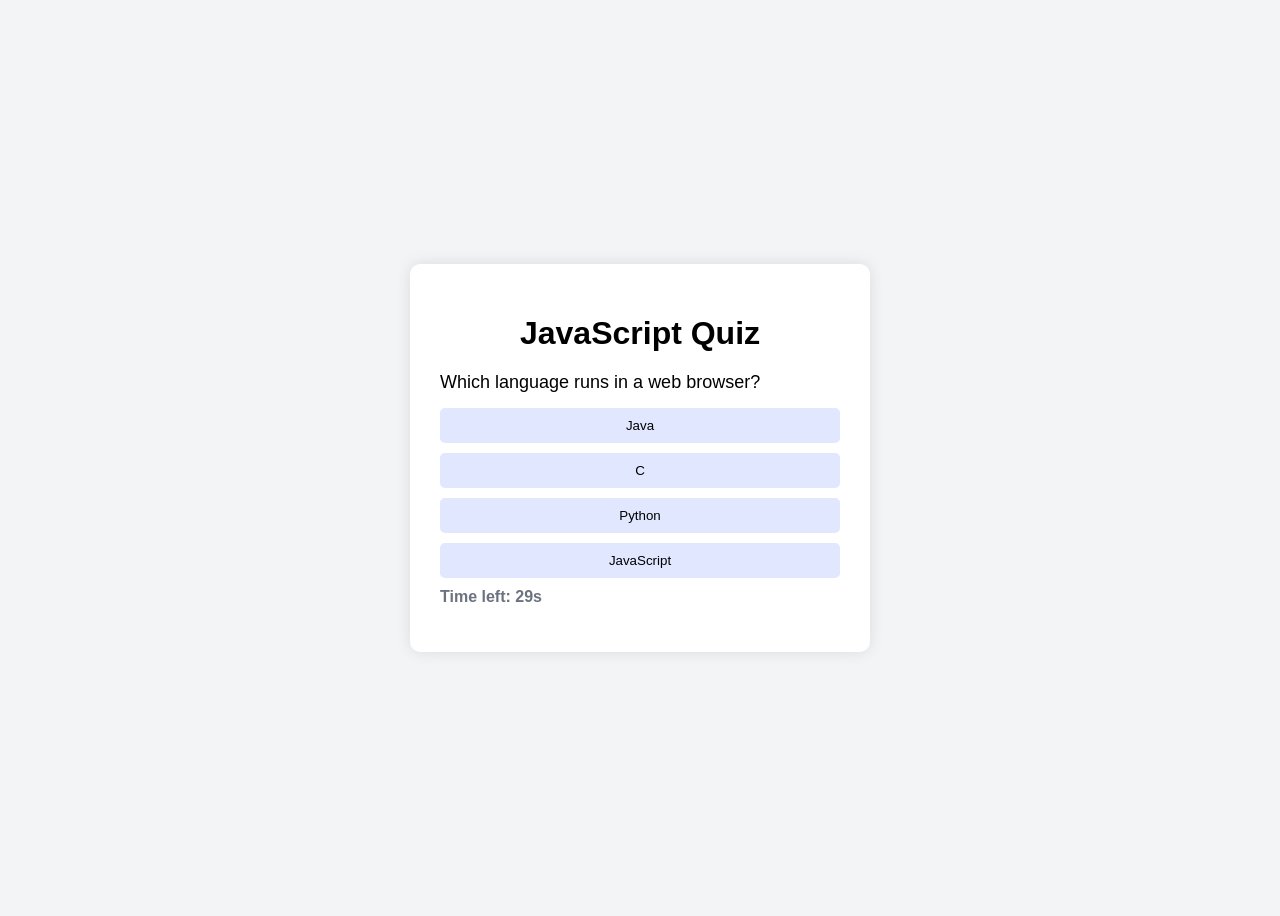
<file: index.html>
<!DOCTYPE html>
<html lang="en">
<head>
  <meta charset="UTF-8" />
  <meta name="viewport" content="width=device-width, initial-scale=1.0"/>
  <title>Quiz App</title>
  <link rel="stylesheet" href="style.css" />
</head>
<body>
  <div class="quiz-container">
    <h1>JavaScript Quiz</h1>
    <div id="quiz">
      <p id="question">Question text</p>
      <div id="options"></div>
      <p id="timer">Time left: <span id="time">30</span>s</p>
      <button id="nextBtn">Next</button>
    </div>
    <div id="result" class="hidden">
      <h2>Your Score: <span id="score">0</span></h2>
      <button onclick="startQuiz()">Restart Quiz</button>
    </div>
  </div>
  <script src="script.js"></script>
</body>
</html>
</file>
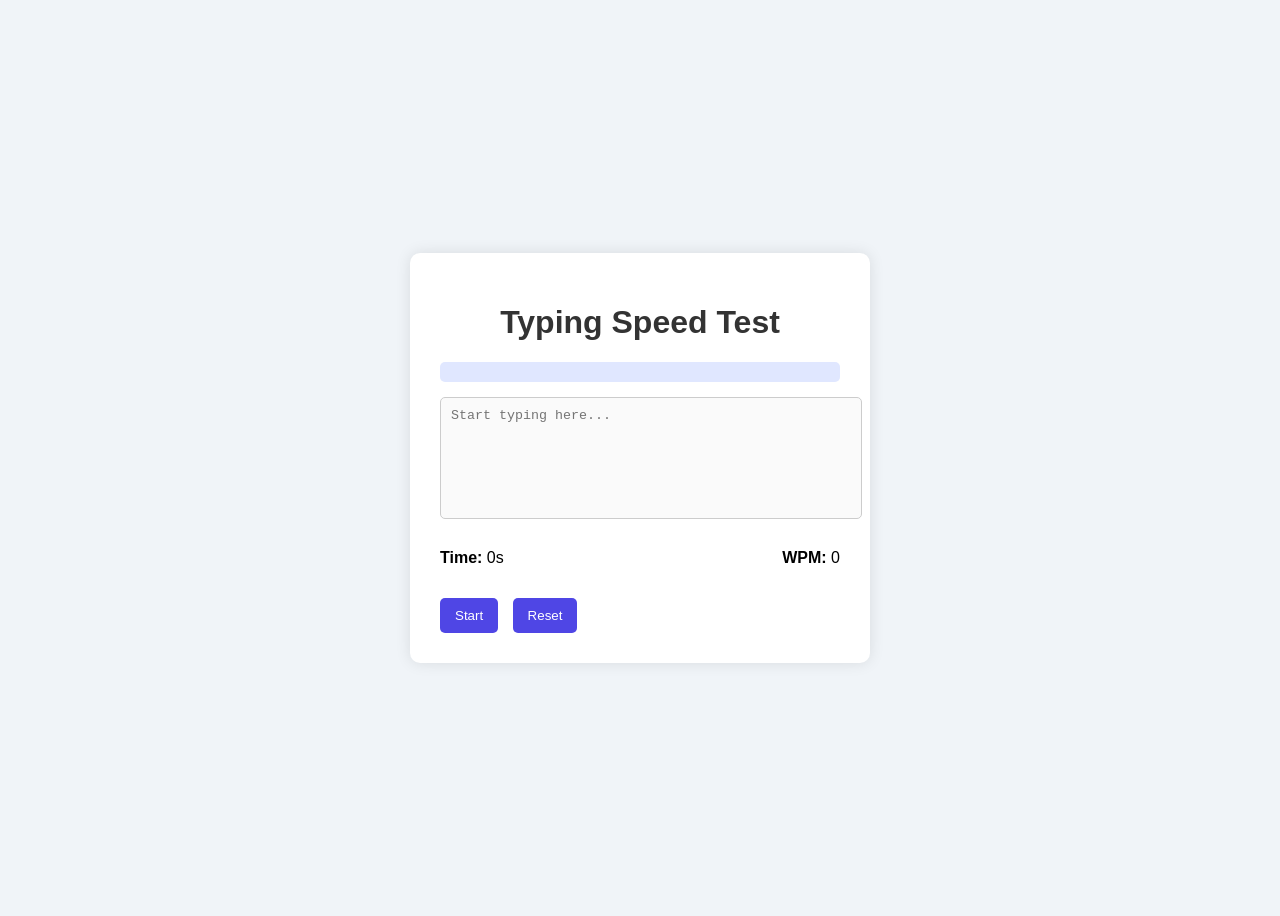
<file: Typing speed/index.html>
<!DOCTYPE html>
<html lang="en">
<head>
  <meta charset="UTF-8" />
  <meta name="viewport" content="width=device-width, initial-scale=1.0"/>
  <title>Typing Speed Test</title>
  <link rel="stylesheet" href="style.css" />
</head>
<body>
  <div class="container">
    <h1>Typing Speed Test</h1>
    <p id="sentence"></p>
    <textarea id="input" placeholder="Start typing here..." disabled></textarea>
    <div class="stats">
      <p><strong>Time:</strong> <span id="timer">0</span>s</p>
      <p><strong>WPM:</strong> <span id="wpm">0</span></p>
    </div>
    <div class="buttons">
      <button onclick="startTest()">Start</button>
      <button onclick="resetTest()">Reset</button>
    </div>
  </div>
  <script src="script.js"></script>
</body>
</html>
</file>
<file: style.css>
body {
    font-family: Arial, sans-serif;
    background: #f3f4f6;
    display: flex;
    justify-content: center;
    align-items: center;
    height: 100vh;
  }
  
  .quiz-container {
    background: white;
    padding: 30px;
    border-radius: 10px;
    width: 400px;
    box-shadow: 0 0 15px rgba(0, 0, 0, 0.1);
  }
  
  h1 {
    text-align: center;
    margin-bottom: 20px;
  }
  
  #question {
    font-size: 18px;
    margin-bottom: 15px;
  }
  
  #options button {
    display: block;
    width: 100%;
    margin-bottom: 10px;
    padding: 10px;
    border: none;
    background: #e0e7ff;
    border-radius: 5px;
    cursor: pointer;
  }
  
  #options button:hover {
    background: #c7d2fe;
  }
  
  #timer {
    margin-top: 10px;
    font-weight: bold;
    color: #6b7280;
  }
  
  #nextBtn {
    margin-top: 15px;
    width: 100%;
    padding: 10px;
    background: #4f46e5;
    color: white;
    border: none;
    border-radius: 5px;
    cursor: pointer;
  }
  
  #nextBtn:hover {
    background: #3730a3;
  }
  
  .hidden {
    display: none;
  }
  
  #result h2 {
    text-align: center;
    color: green;
  }
</file>
<file: Typing speed/style.css>
body {
    font-family: Arial, sans-serif;
    background: #f0f4f8;
    display: flex;
    justify-content: center;
    align-items: center;
    height: 100vh;
  }
  
  .container {
    background: white;
    padding: 30px;
    border-radius: 10px;
    width: 400px;
    box-shadow: 0 0 15px rgba(0, 0, 0, 0.1);
  }
  
  h1 {
    text-align: center;
    color: #333;
  }
  
  #sentence {
    font-size: 16px;
    margin-bottom: 15px;
    padding: 10px;
    background: #e0e7ff;
    border-radius: 5px;
  }
  
  textarea {
    width: 100%;
    height: 100px;
    padding: 10px;
    margin-bottom: 10px;
    resize: none;
    border: 1px solid #ccc;
    border-radius: 5px;
  }
  
  .stats {
    display: flex;
    justify-content: space-between;
    margin-bottom: 15px;
  }
  
  button {
    padding: 10px 15px;
    margin-right: 10px;
    border: none;
    background: #4f46e5;
    color: white;
    border-radius: 5px;
    cursor: pointer;
  }
  
  button:hover {
    background: #3730a3;
  }
</file>
